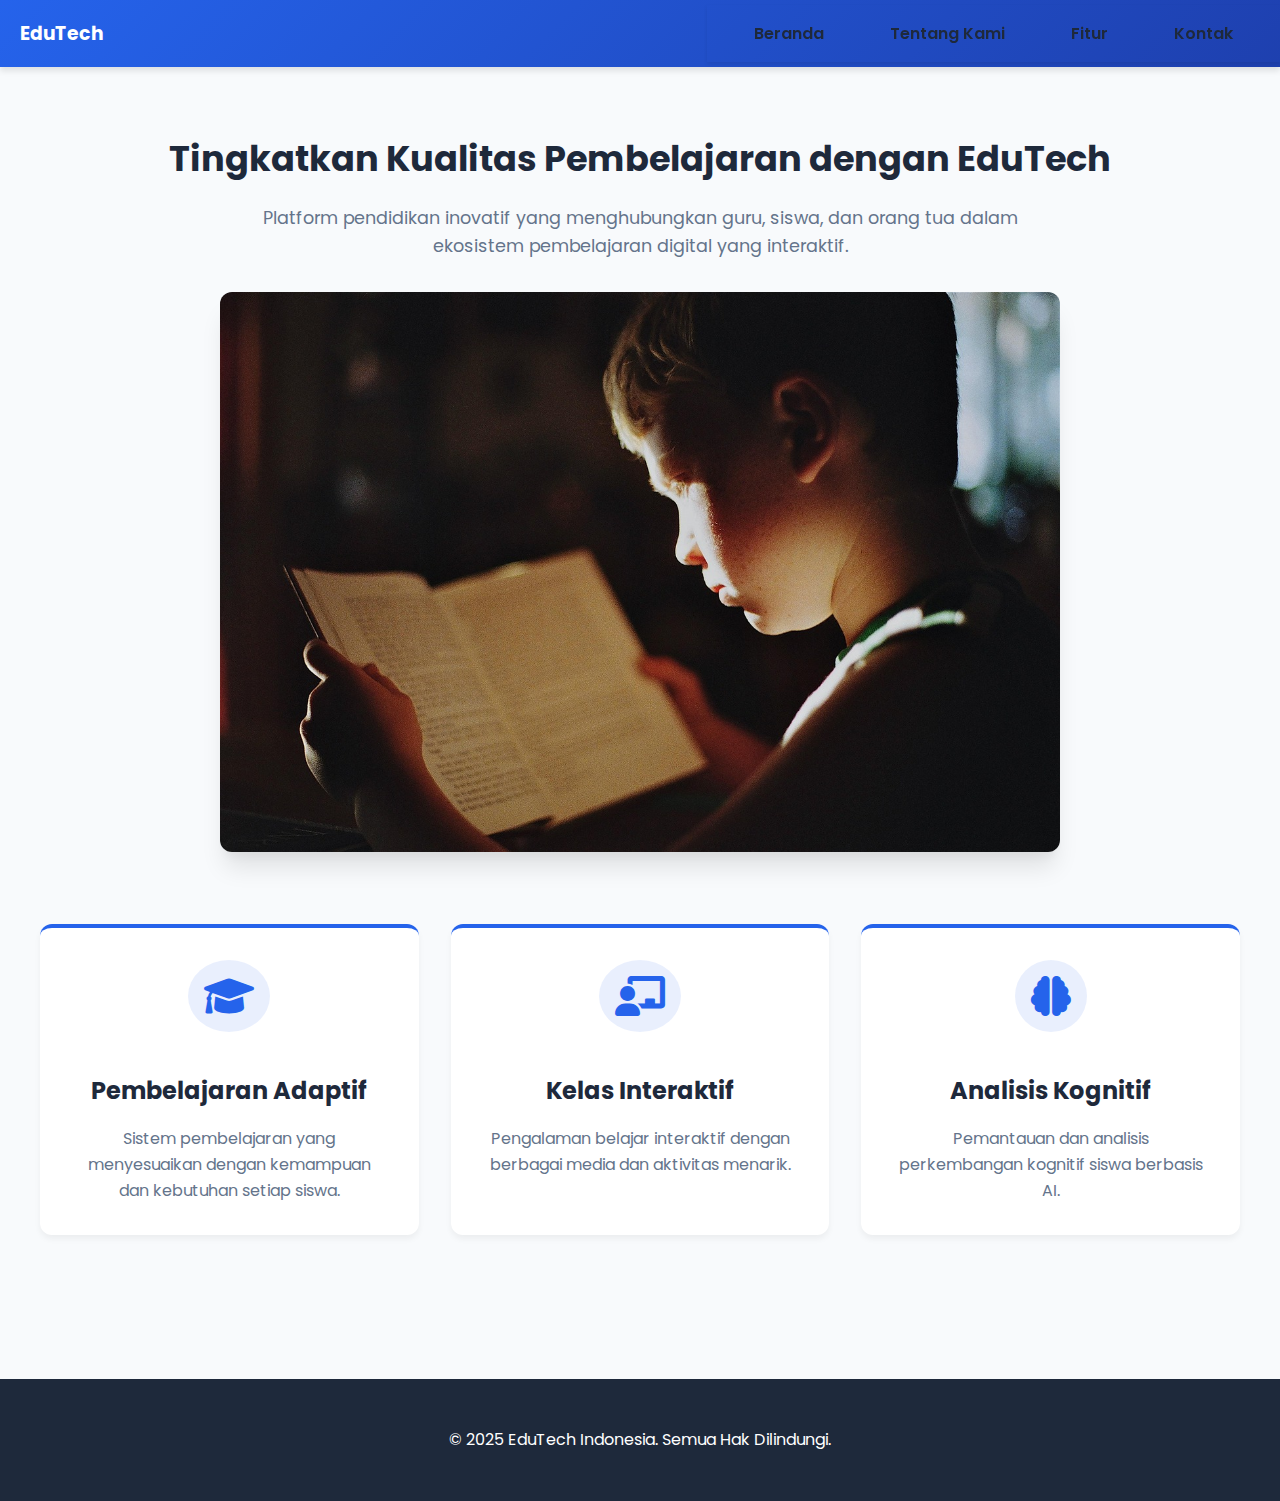
<file: index.html>
<!DOCTYPE html>
<html lang="id">
  <head>
    <meta charset="UTF-8" />
    <meta name="viewport" content="width=device-width, initial-scale=1.0" />
    <title>EduTech - Solusi Pendidikan Digital</title>
    <link rel="stylesheet" href="style/style.css" />
    <link rel="stylesheet" href="https://cdnjs.cloudflare.com/ajax/libs/font-awesome/6.0.0-beta3/css/all.min.css" />
    <link href="https://fonts.googleapis.com/css2?family=Poppins:wght@300;400;500;600;700&display=swap" rel="stylesheet" />
  </head>
  <body>
    <header class="header">
      <h3>EduTech</h3>

      <nav>
        <a href="index.html">Beranda</a>
        <a href="about.html">Tentang Kami</a>
        <a href="features.html">Fitur</a>
        <a href="contact.html">Kontak</a>
      </nav>
    </header>

    <div class="container">
      <section class="hero">
        <h2>Tingkatkan Kualitas Pembelajaran dengan EduTech</h2>
        <p>Platform pendidikan inovatif yang menghubungkan guru, siswa, dan orang tua dalam ekosistem pembelajaran digital yang interaktif.</p>
        <img src="Img/boy-5731001_1280.jpg" alt="Tampilan Platform EduTech" class="app-image" />
      </section>

      <section class="features">
        <div class="feature">
          <i class="fas fa-graduation-cap"></i>
          <h3>Pembelajaran Adaptif</h3>
          <p>Sistem pembelajaran yang menyesuaikan dengan kemampuan dan kebutuhan setiap siswa.</p>
        </div>
        <div class="feature">
          <i class="fas fa-chalkboard-teacher"></i>
          <h3>Kelas Interaktif</h3>
          <p>Pengalaman belajar interaktif dengan berbagai media dan aktivitas menarik.</p>
        </div>
        <div class="feature">
          <i class="fas fa-brain"></i>
          <h3>Analisis Kognitif</h3>
          <p>Pemantauan dan analisis perkembangan kognitif siswa berbasis AI.</p>
        </div>
      </section>
    </div>

    <footer>
      <p>&copy; 2025 EduTech Indonesia. Semua Hak Dilindungi.</p>
    </footer>
  </body>
</html>
</file>
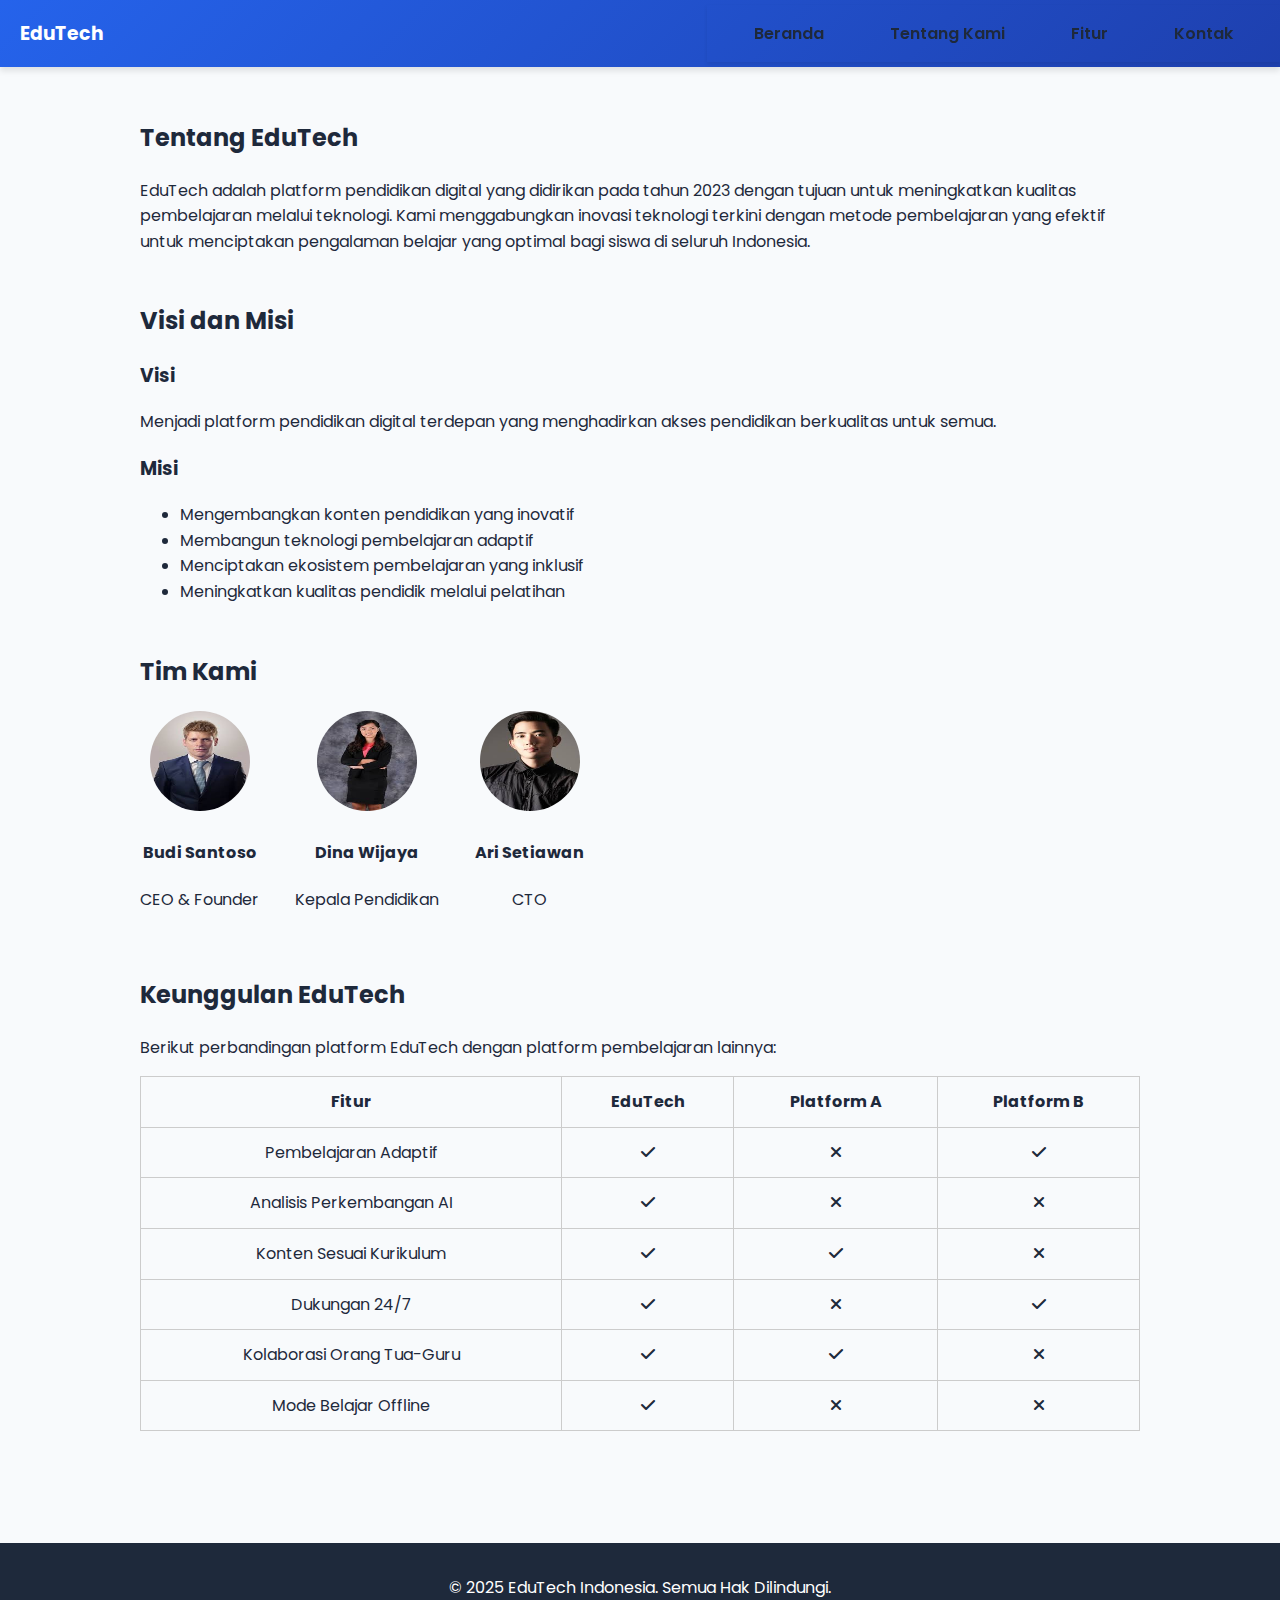
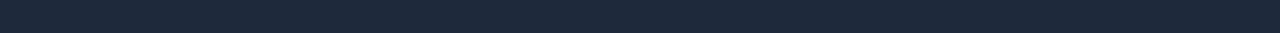
<file: about.html>
<!DOCTYPE html>
<html lang="id">
  <head>
    <meta charset="UTF-8" />
    <meta name="viewport" content="width=device-width, initial-scale=1.0" />
    <title>Tentang Kami - EduTech</title>
    <link rel="stylesheet" href="style/about-style.css" />
    <link href="https://fonts.googleapis.com/css2?family=Poppins:wght@300;400;500;600;700&display=swap" rel="stylesheet" />
    <link rel="stylesheet" href="https://cdnjs.cloudflare.com/ajax/libs/font-awesome/6.5.0/css/all.min.css" />

  </head>
  <body>
    <header class="header">
      <h3>EduTech</h3>

      <nav>
        <a href="index.html">Beranda</a>
        <a href="about.html">Tentang Kami</a>
        <a href="features.html">Fitur</a>
        <a href="contact.html">Kontak</a>
      </nav>
    </header>

    <div class="container">
      <section class="about-section">
        <h2>Tentang EduTech</h2>
        <p>
          EduTech adalah platform pendidikan digital yang didirikan pada tahun 2023 dengan tujuan untuk meningkatkan kualitas pembelajaran melalui teknologi. Kami menggabungkan inovasi teknologi terkini dengan metode pembelajaran yang
          efektif untuk menciptakan pengalaman belajar yang optimal bagi siswa di seluruh Indonesia.
        </p>
      </section>

      <section class="about-section">
        <h2>Visi dan Misi</h2>
        <h3>Visi</h3>
        <p>Menjadi platform pendidikan digital terdepan yang menghadirkan akses pendidikan berkualitas untuk semua.</p>

        <h3>Misi</h3>
        <ul>
          <li>Mengembangkan konten pendidikan yang inovatif</li>
          <li>Membangun teknologi pembelajaran adaptif</li>
          <li>Menciptakan ekosistem pembelajaran yang inklusif</li>
          <li>Meningkatkan kualitas pendidik melalui pelatihan</li>
        </ul>
      </section>

      <section class="about-section">
        <h2>Tim Kami</h2>
        <div>
          <div class="team-member">
            <img src="Img/download (5).jpeg" alt="Foto Profil" class="profile-pic" />
            <h4>Budi Santoso</h4>
            <p>CEO & Founder</p>
          </div>
          <div class="team-member">
            <img src="Img/download (7).jpeg" alt="Foto Profil" class="profile-pic" />
            <h4>Dina Wijaya</h4>
            <p>Kepala Pendidikan</p>
          </div>
          <div class="team-member">
            <img src="Img/download (6).jpeg" alt="Foto Profil" class="profile-pic" />
            <h4>Ari Setiawan</h4>
            <p>CTO</p>
          </div>
        </div>
      </section>

      <section class="about-section">
        <h2>Keunggulan EduTech</h2>
        <p>Berikut perbandingan platform EduTech dengan platform pembelajaran lainnya:</p>

        <table class="comparison-table">
          <thead>
            <tr>
              <th>Fitur</th>
              <th>EduTech</th>
              <th>Platform A</th>
              <th>Platform B</th>
            </tr>
          </thead>
          <tbody>
            <tr>
              <td>Pembelajaran Adaptif</td>
              <td><i class="fas fa-check check-icon"></i></td>
              <td><i class="fas fa-times times-icon"></i></td>
              <td><i class="fas fa-check check-icon"></i></td>
            </tr>
            <tr>
              <td>Analisis Perkembangan AI</td>
              <td><i class="fas fa-check check-icon"></i></td>
              <td><i class="fas fa-times times-icon"></i></td>
              <td><i class="fas fa-times times-icon"></i></td>
            </tr>
            <tr>
              <td>Konten Sesuai Kurikulum</td>
              <td><i class="fas fa-check check-icon"></i></td>
              <td><i class="fas fa-check check-icon"></i></td>
              <td><i class="fas fa-times times-icon"></i></td>
            </tr>
            <tr>
              <td>Dukungan 24/7</td>
              <td><i class="fas fa-check check-icon"></i></td>
              <td><i class="fas fa-times times-icon"></i></td>
              <td><i class="fas fa-check check-icon"></i></td>
            </tr>
            <tr>
              <td>Kolaborasi Orang Tua-Guru</td>
              <td><i class="fas fa-check check-icon"></i></td>
              <td><i class="fas fa-check check-icon"></i></td>
              <td><i class="fas fa-times times-icon"></i></td>
            </tr>
            <tr>
              <td>Mode Belajar Offline</td>
              <td><i class="fas fa-check check-icon"></i></td>
              <td><i class="fas fa-times times-icon"></i></td>
              <td><i class="fas fa-times times-icon"></i></td>
            </tr>
          </tbody>
        </table>
      </section>
    </div>

    <footer>
      <p>&copy; 2025 EduTech Indonesia. Semua Hak Dilindungi.</p>
    </footer>
  </body>
</html>
</file>
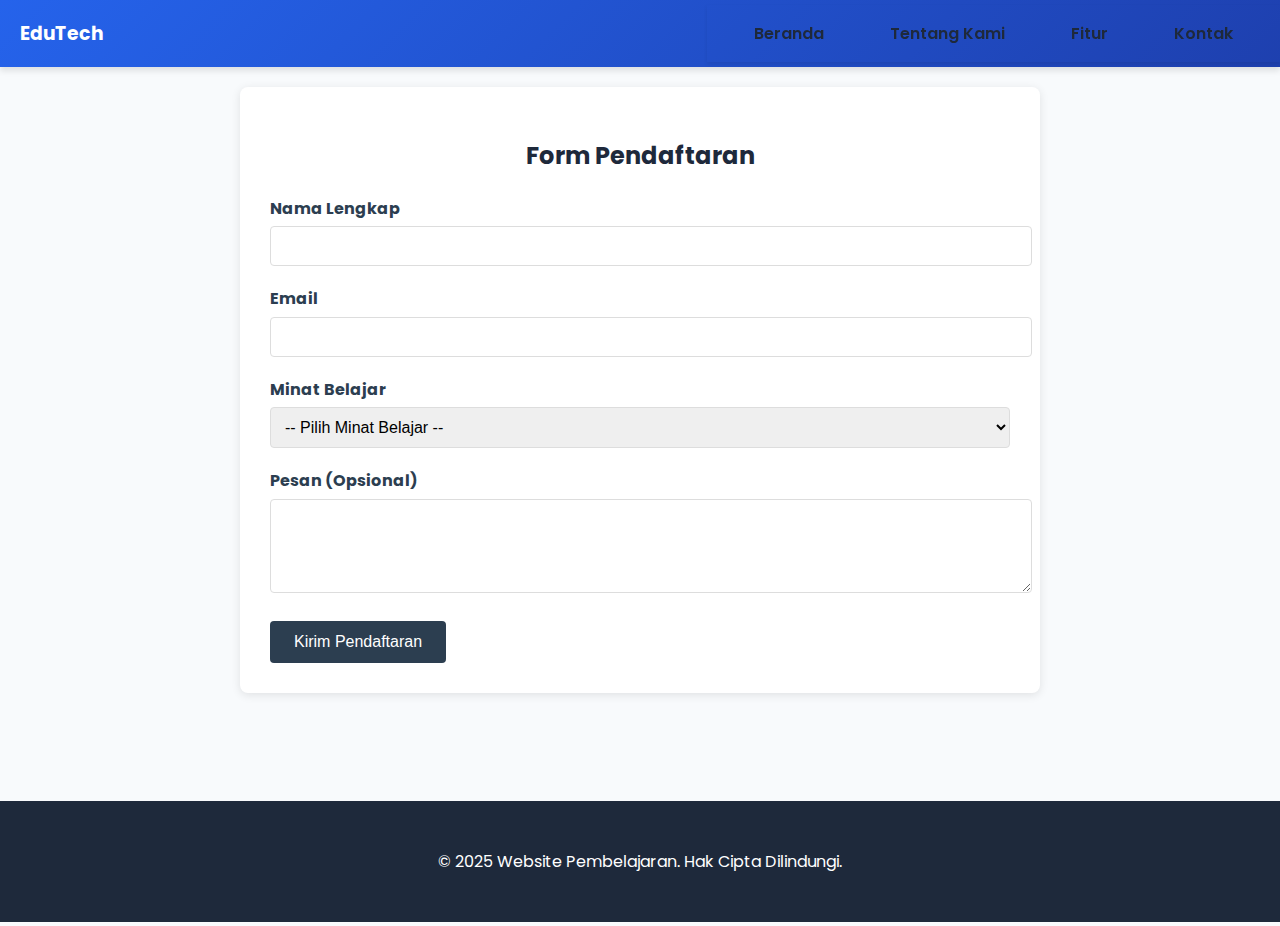
<file: contact.html>
<!DOCTYPE html>
<html lang="id">
  <head>
    <meta charset="UTF-8" />
    <meta name="viewport" content="width=device-width, initial-scale=1.0" />
    <title>Halaman Kontak</title>
    <link href="https://fonts.googleapis.com/css2?family=Poppins:wght@300;400;500;600;700&display=swap" rel="stylesheet" />
    <style>
      :root {
        --primary: #2563eb;
        --secondary: #1e40af;
        --accent: #3b82f6;
        --light: #f8fafc;
        --dark: #1e293b;
      }

      body {
        font-family: "Poppins", sans-serif;
        margin: 0;
        padding: 0;
        background-color: var(--light);
        color: var(--dark);
        line-height: 1.6;
      }
      .header {
        display: flex;
        justify-content: space-between;
      }

      header {
        background: linear-gradient(135deg, var(--primary) 0%, var(--secondary) 100%);
        color: white;
        text-align: center;
        box-shadow: 0 4px 6px rgba(0, 0, 0, 0.1);
        align-items: center;
        padding-left: 20px;
      }

      header h1 {
        margin: 0;
        font-size: 2.5rem;
        letter-spacing: 1px;
      }

      header p {
        margin: 0.5rem 0 0;
        font-size: 1.1rem;
        opacity: 0.9;
      }

      nav {
        padding: 1rem;
        text-align: center;
        box-shadow: 0 2px 4px rgba(0, 0, 0, 0.08);
        position: sticky;
        top: 0;
        z-index: 100;
      }

      nav a {
        color: var(--dark);
        text-decoration: none;
        margin: 0 15px;
        font-weight: 600;
        padding: 8px 16px;
        border-radius: 4px;
        transition: all 0.3s ease;
      }

      nav a:hover {
        color: var(--primary);
        background-color: rgba(37, 99, 235, 0.1);
      }

      .container {
        max-width: 800px;
        margin: 0 auto;
        padding: 20px;
      }

      h1,
      h2 {
        text-align: center;
      }

      /* Form Styling */
      .contact-form {
        background-color: white;
        border-radius: 8px;
        box-shadow: 0 2px 10px rgba(0, 0, 0, 0.1);
        padding: 30px;
        margin-bottom: 40px;
      }

      .form-group {
        margin-bottom: 20px;
      }

      label {
        display: block;
        margin-bottom: 5px;
        font-weight: bold;
        color: #2c3e50;
      }

      input,
      select,
      textarea {
        width: 100%;
        padding: 10px;
        border: 1px solid #ddd;
        border-radius: 4px;
        font-size: 16px;
      }

      .submit-btn {
        background-color: #2c3e50;
        color: white;
        border: none;
        padding: 12px 24px;
        font-size: 16px;
        border-radius: 4px;
        cursor: pointer;
        transition: background-color 0.3s;
      }

      .submit-btn:hover {
        background-color: #1a252f;
      }

      /* Alert Styling */
      .alert {
        padding: 15px;
        background-color: #4caf50;
        color: white;
        border-radius: 4px;
        margin-top: 20px;
        display: none;
      }

      /* Popup Styling */
      .popup-overlay {
        position: fixed;
        top: 0;
        left: 0;
        width: 100%;
        height: 100%;
        background-color: rgba(0, 0, 0, 0.7);
        display: flex;
        justify-content: center;
        align-items: center;
        z-index: 1000;
        visibility: hidden;
        opacity: 0;
        transition: opacity 0.3s;
      }

      .popup-content {
        background-color: white;
        padding: 30px;
        border-radius: 8px;
        max-width: 500px;
        width: 80%;
        position: relative;
        text-align: center;
        box-shadow: 0 4px 20px rgba(0, 0, 0, 0.2);
      }

      .popup-close {
        position: absolute;
        top: 10px;
        right: 10px;
        font-size: 24px;
        cursor: pointer;
        color: #777;
      }

      .popup-title {
        color: #e74c3c;
        margin-top: 0;
      }

      .popup-btn {
        background-color: #e74c3c;
        color: white;
        border: none;
        padding: 10px 20px;
        font-size: 16px;
        border-radius: 4px;
        cursor: pointer;
        margin-top: 20px;
      }
      footer {
        background-color: var(--dark);
        color: white;
        text-align: center;
        padding: 2rem;
        margin-top: 3rem;
      }
    </style>
  </head>
  <body>
    <header class="header">
      <h3>EduTech</h3>

      <nav>
        <a href="index.html">Beranda</a>
        <a href="about.html">Tentang Kami</a>
        <a href="features.html">Fitur</a>
        <a href="contact.html">Kontak</a>
      </nav>
    </header>

    <div class="container">
      <section class="contact-form">
        <h2>Form Pendaftaran</h2>
        <form id="registrationForm">
          <div class="form-group">
            <label for="name">Nama Lengkap</label>
            <input type="text" id="name" name="name" required />
          </div>

          <div class="form-group">
            <label for="email">Email</label>
            <input type="email" id="email" name="email" required />
          </div>

          <div class="form-group">
            <label for="interest">Minat Belajar</label>
            <select id="interest" name="interest" required>
              <option value="">-- Pilih Minat Belajar --</option>
              <option value="matematika">Matematika</option>
              <option value="sains">Sains</option>
              <option value="bahasa">Bahasa</option>
              <option value="komputer">Ilmu Komputer</option>
              <option value="seni">Seni & Musik</option>
            </select>
          </div>

          <div class="form-group">
            <label for="message">Pesan (Opsional)</label>
            <textarea id="message" name="message" rows="4"></textarea>
          </div>

          <button type="submit" class="submit-btn">Kirim Pendaftaran</button>

          <div class="alert" id="successAlert">Pesan anda terkirim! Kami akan menghubungi Anda segera.</div>
        </form>
      </section>
    </div>

    <!-- Popup Promosi -->
    <div class="popup-overlay" id="promoPopup">
      <div class="popup-content">
        <span class="popup-close" id="closePopup">&times;</span>
        <h2 class="popup-title">DISKON SPESIAL!</h2>
        <h3>Dapatkan Potongan 30%</h3>
        <p>Untuk pendaftaran kursus hari ini. Promo berlaku hingga akhir bulan!</p>
        <p><strong>Gunakan kode: BELAJAR30</strong></p>
        <button class="popup-btn" id="getPromoBtn">Dapatkan Promo</button>
      </div>
    </div>

    <footer>
      <p>&copy; 2025 Website Pembelajaran. Hak Cipta Dilindungi.</p>
    </footer>

    <script>
      document.getElementById("registrationForm").addEventListener("submit", function (e) {
        e.preventDefault();

        document.getElementById("successAlert").style.display = "block";

        setTimeout(function () {
          document.getElementById("registrationForm").reset();
          document.getElementById("successAlert").style.display = "none";
        }, 3000);
      });

      window.addEventListener("load", function () {
        setTimeout(function () {
          document.getElementById("promoPopup").style.visibility = "visible";
          document.getElementById("promoPopup").style.opacity = "1";
        }, 3000);
      });

      document.getElementById("closePopup").addEventListener("click", function () {
        document.getElementById("promoPopup").style.opacity = "0";
        setTimeout(function () {
          document.getElementById("promoPopup").style.visibility = "hidden";
        }, 300);
      });

      document.getElementById("getPromoBtn").addEventListener("click", function () {
        alert("Kode promo BELAJAR30 berhasil disalin!");
        document.getElementById("promoPopup").style.opacity = "0";
        setTimeout(function () {
          document.getElementById("promoPopup").style.visibility = "hidden";
        }, 300);
      });
    </script>
  </body>
</html>
</file>
<file: style/style.css>
:root {
  --primary: #2563eb;
  --secondary: #1e40af;
  --accent: #3b82f6;
  --light: #f8fafc;
  --dark: #1e293b;
}

body {
  font-family: "Poppins", sans-serif;
  margin: 0;
  padding: 0;
  background-color: var(--light);
  color: var(--dark);
  line-height: 1.6;
}
.header {
  display: flex;
  justify-content: space-between;
}

header {
  background: linear-gradient(135deg, var(--primary) 0%, var(--secondary) 100%);
  color: white;
  text-align: center;
  box-shadow: 0 4px 6px rgba(0, 0, 0, 0.1);
  align-items: center;
  padding-left: 20px;
}

header h1 {
  margin: 0;
  font-size: 2.5rem;
  letter-spacing: 1px;
}

header p {
  margin: 0.5rem 0 0;
  font-size: 1.1rem;
  opacity: 0.9;
}

nav {
  padding: 1rem;
  text-align: center;
  box-shadow: 0 2px 4px rgba(0, 0, 0, 0.08);
  position: sticky;
  top: 0;
  z-index: 100;
}

nav a {
  color: var(--dark);
  text-decoration: none;
  margin: 0 15px;
  font-weight: 600;
  padding: 8px 16px;
  border-radius: 4px;
  transition: all 0.3s ease;
}

nav a:hover {
  color: var(--primary);
  background-color: rgba(37, 99, 235, 0.1);
}

.container {
  max-width: 1200px;
  margin: 0 auto;
  padding: 2rem;
}

.hero {
  text-align: center;
  margin: 2rem 0 4rem;
}

.hero h2 {
  font-size: 2.2rem;
  color: var(--dark);
  margin-bottom: 1rem;
}

.hero p {
  font-size: 1.1rem;
  color: #64748b;
  max-width: 800px;
  margin: 0 auto 2rem;
}

.app-image {
  max-width: 70%;
  border-radius: 12px;
  box-shadow: 0 20px 25px -5px rgba(0, 0, 0, 0.1), 0 10px 10px -5px rgba(0, 0, 0, 0.04);
  transition: transform 0.3s ease;
}

.app-image:hover {
  transform: translateY(-5px);
}

.features {
  display: flex;
  justify-content: space-between;
  flex-wrap: wrap;
  margin: 4rem 0;
  gap: 2rem;
}

.feature {
  flex: 1;
  min-width: 300px;
  text-align: center;
  padding: 2rem;
  background-color: white;
  border-radius: 12px;
  box-shadow: 0 4px 6px rgba(0, 0, 0, 0.05);
  transition: all 0.3s ease;
  border-top: 4px solid var(--primary);
}

.feature:hover {
  transform: translateY(-10px);
  box-shadow: 0 10px 15px rgba(0, 0, 0, 0.1);
}

.feature i {
  font-size: 2.5rem;
  color: var(--primary);
  margin-bottom: 1.5rem;
  display: inline-block;
  padding: 1rem;
  border-radius: 50%;
  background-color: rgba(37, 99, 235, 0.1);
}

.feature h3 {
  font-size: 1.5rem;
  margin: 1rem 0;
  color: var(--dark);
}

.feature p {
  color: #64748b;
  margin-bottom: 0;
}

footer {
  background-color: var(--dark);
  color: white;
  text-align: center;
  padding: 2rem;
  margin-top: 3rem;
}
</file>
<file: style/about-style.css>
:root {
  --primary: #2563eb;
  --secondary: #1e40af;
  --accent: #3b82f6;
  --light: #f8fafc;
  --dark: #1e293b;

}

body {
  font-family: "Poppins", sans-serif;
  margin: 0;
  padding: 0;
  background-color: var(--light);
  color: var(--dark);
  line-height: 1.6;
}
.header {
  display: flex;
  justify-content: space-between;
}

header {
  background: linear-gradient(135deg, var(--primary) 0%, var(--secondary) 100%);
  color: white;
  text-align: center;
  box-shadow: 0 4px 6px rgba(0, 0, 0, 0.1);
  align-items: center;
  padding-left: 20px;
}

header h1 {
  margin: 0;
  font-size: 2.5rem;
  letter-spacing: 1px;
}

header p {
  margin: 0.5rem 0 0;
  font-size: 1.1rem;
  opacity: 0.9;
}

nav {
  padding: 1rem;
  text-align: center;
  box-shadow: 0 2px 4px rgba(0, 0, 0, 0.08);
  position: sticky;
  top: 0;
  z-index: 100;
}

nav a {
  color: var(--dark);
  text-decoration: none;
  margin: 0 15px;
  font-weight: 600;
  padding: 8px 16px;
  border-radius: 4px;
  transition: all 0.3s ease;
}

nav a:hover {
  color: var(--primary);
  background-color: rgba(37, 99, 235, 0.1);
}
.container {
  max-width: 1000px;
  margin: auto;
  padding: 2rem;
}

.about-section {
  margin-bottom: 3rem;
}

.about-image img {
  max-width: 100%;
  height: auto;
  display: block;
  margin-bottom: 1rem;
}

.team-member {
  display: inline-block;
  text-align: center;
  margin-right: 2rem;
}

.profile-pic {
  border-radius: 50%;
  width: 100px;
  height: 100px;
}

.comparison-table {
  width: 100%;
  border-collapse: collapse;
  margin-top: 1rem;
}

.comparison-table th,
.comparison-table td {
  border: 1px solid #ccc;
  padding: 0.75rem;
  text-align: center;
}

footer {
  background-color: var(--dark);
  color: white;
  text-align: center;
  padding: 1rem;
  margin-top: 2rem;
}
</file>
